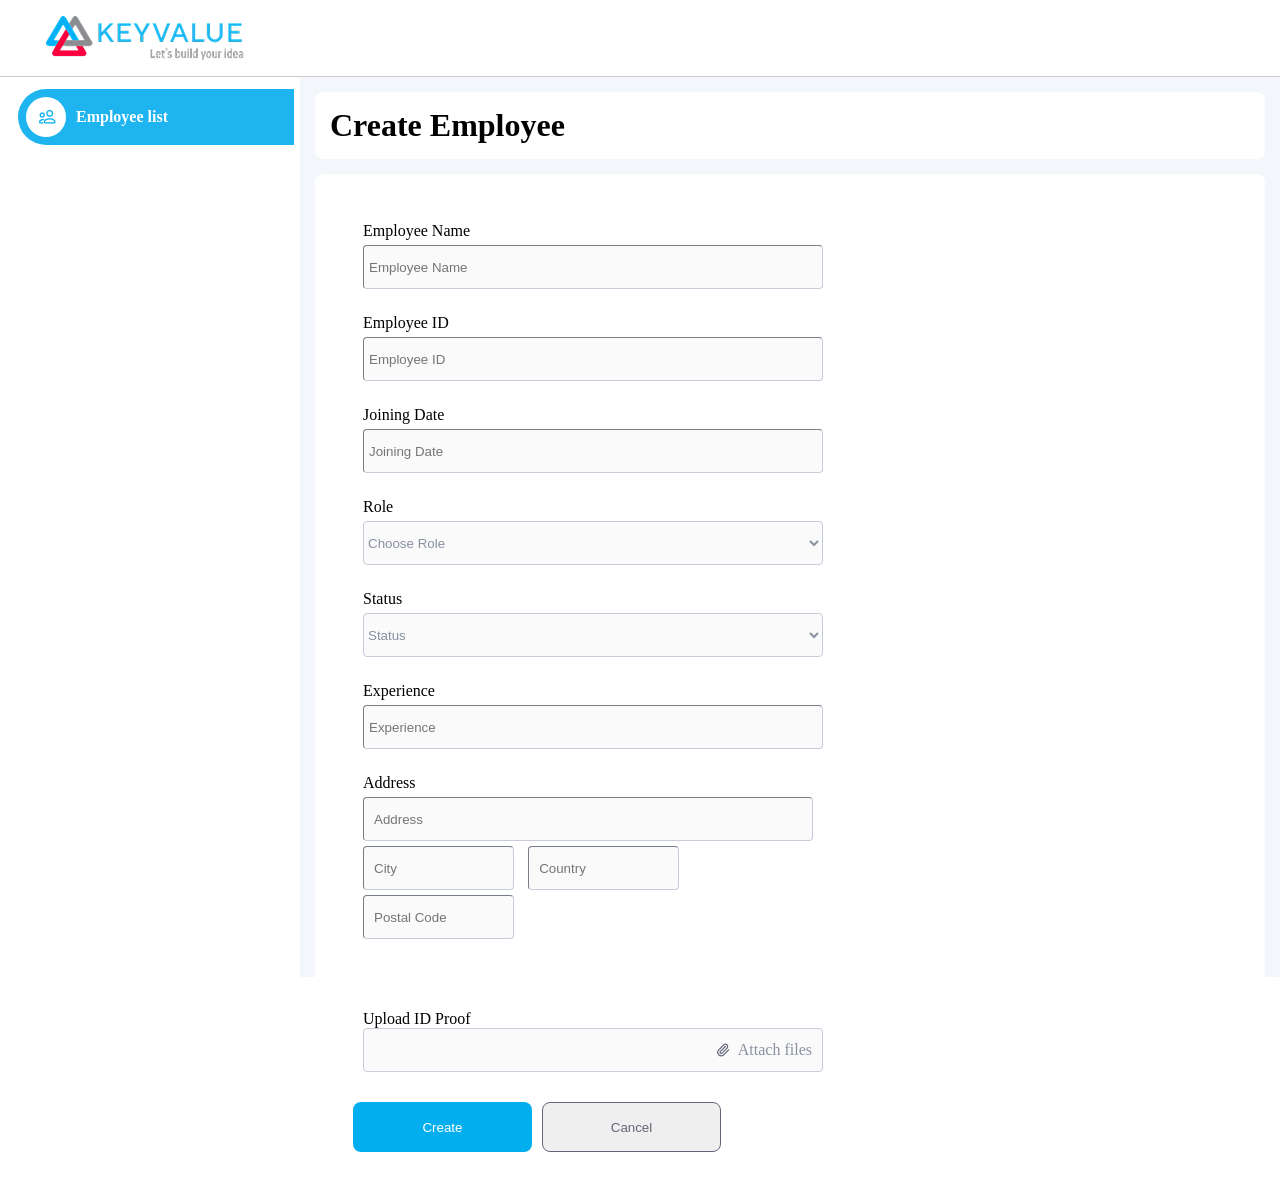
<file: employee_detail_page/index.html>
<!DOCTYPE html>
<html lang="en">
<head>
    <meta charset="UTF-8">
    <meta name="viewport" content="width=device-width, initial-scale=1.0">
    <link rel="stylesheet" href="styles.css">
    <link rel="stylesheet" href="https://cdnjs.cloudflare.com/ajax/libs/font-awesome/6.5.1/css/all.min.css">
    <title>Employee Details</title>
</head>
<body>
    <header>
        <img src="kv_logo.png" alt="Logo of KeyValue">
    </header>
    <main>
        <div class="sidebar">
            <div class="sidebar_content_wrapper">
                <div class="icon_wrapper">
                    <img src="people_icon.png" alt="Icone of people">
                </div>
                <div class="sidebar_content">
                    <p>Employee list</p>
                </div>
            </div>
        </div>
        <div class="employee_content">
            <div class="page_header">
                <h1>Create Employee</h1>
            </div>
            <div class="employee_details">
                    <div class="employee">
                        <label for="name">Employee Name</label><br>
                        <input type="text" placeholder="Employee Name">
                    </div>
                    <div class="employee">
                        <label for="name">Employee ID</label><br>
                        <input type="text" placeholder="Employee ID">
                    </div>
                    <div class="employee">
                        <label for="name">Joining Date</label><br>
                        <input type="text" placeholder="Joining Date">
                    </div>
                    <div class="employee">
                        <label for="name">Role</label><br>
                        <select type="text" name="Choose Role">
                            <option value="option1">Choose Role</option>
                            <option value="option2">Option 2</option>
                            <option value="option3">Option 3</option>
                        </select>
                    </div>
                    <div class="employee">
                        <label for="name">Status</label><br>
                        <select type="text" name="Status">
                            <option value="option1">Status</option>
                            <option value="option2">Option 2</option>
                            <option value="option3">Option 3</option>
                        </select>
                    </div>
                    <div class="employee">
                        <label for="name">Experience</label><br>
                        <input type="text" placeholder="Experience">
                    </div>
                
                <div class="address">
                    <label for="address">Address</label><br>
                    <input class="address_details1" type="text" placeholder="Address"><br>
                    <input class="address_details2" type="text" placeholder="City">
                    <input class="address_details2" type="text" placeholder="Country"><br>
                    <input class="address_details2" type="text" placeholder="Postal Code">
                </div>
                <div class="employee">
                    <label class="upload_label">Upload ID Proof</label>
                    <label for="file-upload" class="upload_box">
                    <img src="./attach_pin.png" alt="Pin" class="pin_icon">
                    <span>Attach files</span>
                </label>

                <input type="file" id="file-upload" hidden>
      
                </div>

                <div class="button_group">
                        <button class="create_button">Create</button>
                        <button class="cancel_button">Cancel</button>
                </div>

            </div>
        </div>
    </main>
</body>
</html>
</file>
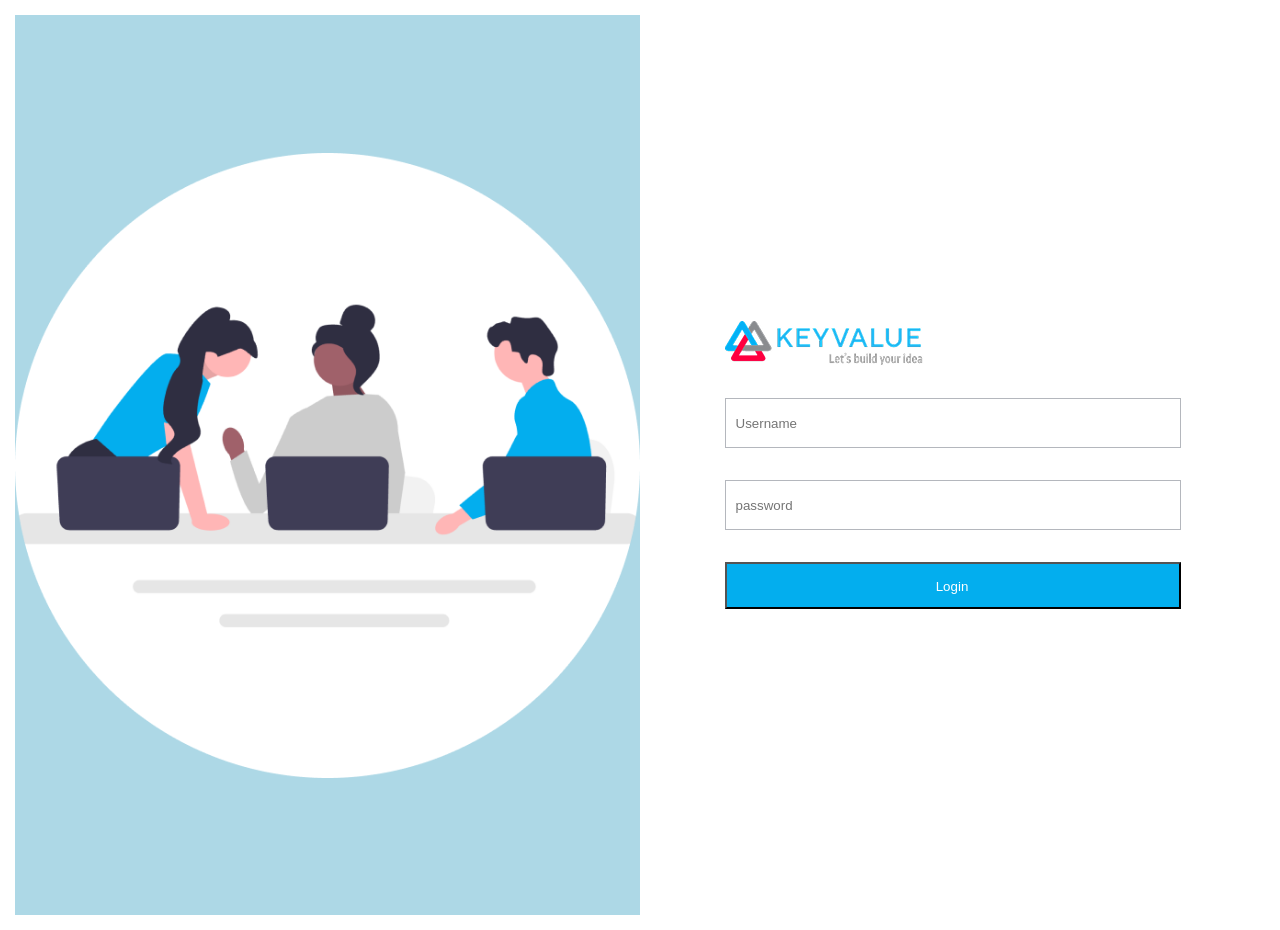
<file: login_page/index.html>
<!DOCTYPE html>
<html lang="en">
<head>
    <meta charset="UTF-8">
    <meta name="viewport" content="width=device-width, initial-scale=1.0">
     <link rel="stylesheet" href="styles.css">
    <title>Login Page</title>
</head>
<body>
    <div class="container">
        <div class="hero_section">
            <div class="image_wrapper">
                <img src="Mask_group.png" alt="Image of 3 employees">
            </div>
        </div>
        <div class="login_section">
            <div class="login_form_wrapper">
                <div class="logo_wrapper">
                    <img src="kv_logo.png" alt="Logo of KeyValue">
                </div>
            
                <form class="login_form">
                    <label for="name"></label><br>
                    <input class="form_input" type="text" name="name" placeholder="Username"><br>
                    <label type="passwords"></label><br>
                    <input class="form_input" type="password" name="passwords" placeholder="password"><br><br>
                </form>
                <div>
                    <button class="login_button">Login</button>
                </div>
            </div>
        </div>
    </div>
</body>
</html>
</file>
<file: employee_detail_page/styles.css>
*{
    margin: 0;
    padding: 0;
    box-sizing: border-box;
}

header{
    border-bottom-style: solid;
    border-bottom-width: 1px;
    border-color: #CCCCCC;
    width: 100%;
    height: 77px;
    display: flex;
    align-items: center;
    padding-right: 46px;
    padding-left: 46px;
}

main{
    display: flex;
}

.sidebar{
    width: 300px;
    height: 100%;
}

.sidebar_content_wrapper{
    background-color: #1EB4F0;
    width: 276px;
    height: 56px;
    border-top-left-radius: 32px;
    border-bottom-left-radius: 32px;
    margin: 12px;
    margin-left: 18px;
    padding: 8px;
    gap: 10px;
    display: flex;
}

.icon_wrapper{
    width: 40px;
    height: 40px;
    padding-top: 8px;
    padding-left: 8px;
    border-radius: 50px;  
    background-color: white;
}

.icon_wrapper img{
    padding: 5px;
}

.sidebar_content{
    text-align: center;
    font-weight: bold;
    display: flex;
    justify-content: center;
    align-items: center;
    color: white;
}

.employee_content{
    background-color: #F3F6FA;
    background-size: cover;
    height: 100vh;
    width: calc(100% - 300px);
    padding: 15px;
}

.page_header{
    background-color: white;
    border-radius: 8px;
    padding: 15px; 
    display: flex;
    flex-direction: row;
    align-items: center;
}

.employee_details{
    margin-top: 15px;
    background-color: white;
    border-radius: 8px;
    padding: 28px 32px 28px 28px;
    display: flex;
    flex-wrap: wrap;
    flex-direction: row;
}

.employee{
    padding: 10px;  
    width: 460px;  
    height: 72px;
    margin: 10px;
}

.employee input{
    color: #8991A1;
    background-color: #FAFAFA;
    border-radius: 4px;
    border-color: #C6CDD9;
    border-width: 1px;
    width: 460px;
    height: 44px;
    margin-top: 5px;
    padding-left: 5px;
}

.employee select{
   background-color: #FAFAFA;
    border-radius: 4px;
    border-color: #C6CDD9;
    border-width: 1px;
    color: #8991A1;
    width: 460px;
    height: 44px;
    margin-top: 5px;
}

.address{
    height: 216px;
    margin: 10px;
    padding: 10px;
}
.address_details1{
    padding: 10px;  
    width: 450px; 
    height: 44px;
    margin-right: 8px;
    background-color: #FAFAFA;
    border-radius: 4px;
    border-color: #C6CDD9;
    border-width: 1px;
    color: #8991A1;
    margin-top: 5px;
}

.address_details2{
    padding: 10px;  
    width: 33%; 
    height: 44px;
    margin-right: 10px;
    background-color: #FAFAFA;
    border-radius: 4px;
    border-color: #C6CDD9;
    border-width: 1px;
    color: #8991A1;
    margin-top: 5px;
}

.upload_label{
    margin-bottom: 5px;
}

.upload_box{
    width: 460px;
    height: 44px;
    text-align: right;
    color: #8991A1;
    border: 1px solid #C6CDD9;
    border-radius: 4px;
    display: flex;
    align-items: center;
    justify-content: right;
    gap: 8px;
    padding-right: 10px;
    background-color: #FAFAFA;
}

.pin_icon{
    width: 14px;
    height: 14px;
}

.button_group{
    display: flex;
    justify-content: flex-start;
    align-items: center;
    width: 100%;
    margin-top: 20px;
    margin-left: 10px;
}

.create_button{
    background-color: #03AEEE;
    color: white;
    border: none;
    width: 179px;
    height: 50px;
    border-radius: 8px;
    padding: 15px;
    gap: 8px;
}

.cancel_button{
    width: 179px;
    height: 50px;
    color: #63667A;
    border-style: solid;
    border-color: #63667A;
    border-width: 1px;
    border-radius: 8px;
    padding: 15px;
    gap: 8px; 
    margin-left: 10px;
}

.upload_input{
    text-align: right;
    padding-right: 5px;
}
</file>
<file: login_page/styles.css>
*{
    margin: 0;
    padding: 0;
    box-sizing: border-box;
}

.container {
  height: 100vh;
  display: flex;
  justify-content: space-between;
  align-items: center;
  margin: 15px;
  font-size: 28px;
  color: lightblue;
}

.hero_section{
    height: 100%;
    width: 50%;
    background-size: cover;
    display: flex;
    justify-content: center;
    align-items: center;
    background-color: lightblue;   
}

.image_wrapper{
    
    display: flex;
    justify-content: center;
    align-items: center;
}

.image_wrapper img{
    max-width: 100%;
}

.login_section{
    height: 100%;
    width: 50%;
    padding: 10px;
    display: flex;
    justify-content: center;
    align-items: center;

}

.login_form_wrapper{
    display: flex;
    flex-direction: column;
    justify-content: start;
    align-items: start;
}

.logo_wrapper{
    height: 45px;
    width: 208.36px;
    display: flex;
    justify-content: start;
    align-items: start;
    
}

.form_input{
    height: 50px;
    border: 1px;
    width: 456px;
    border-style: solid;
    border-color: #B4B7BD;
    padding-left: 10px;
}


.login_button{
    align-self: center;
    background-color: #03AEEE;
    color: white;
    width: 456px;
    padding: 15px 209px 13px 208px;
}
</file>
